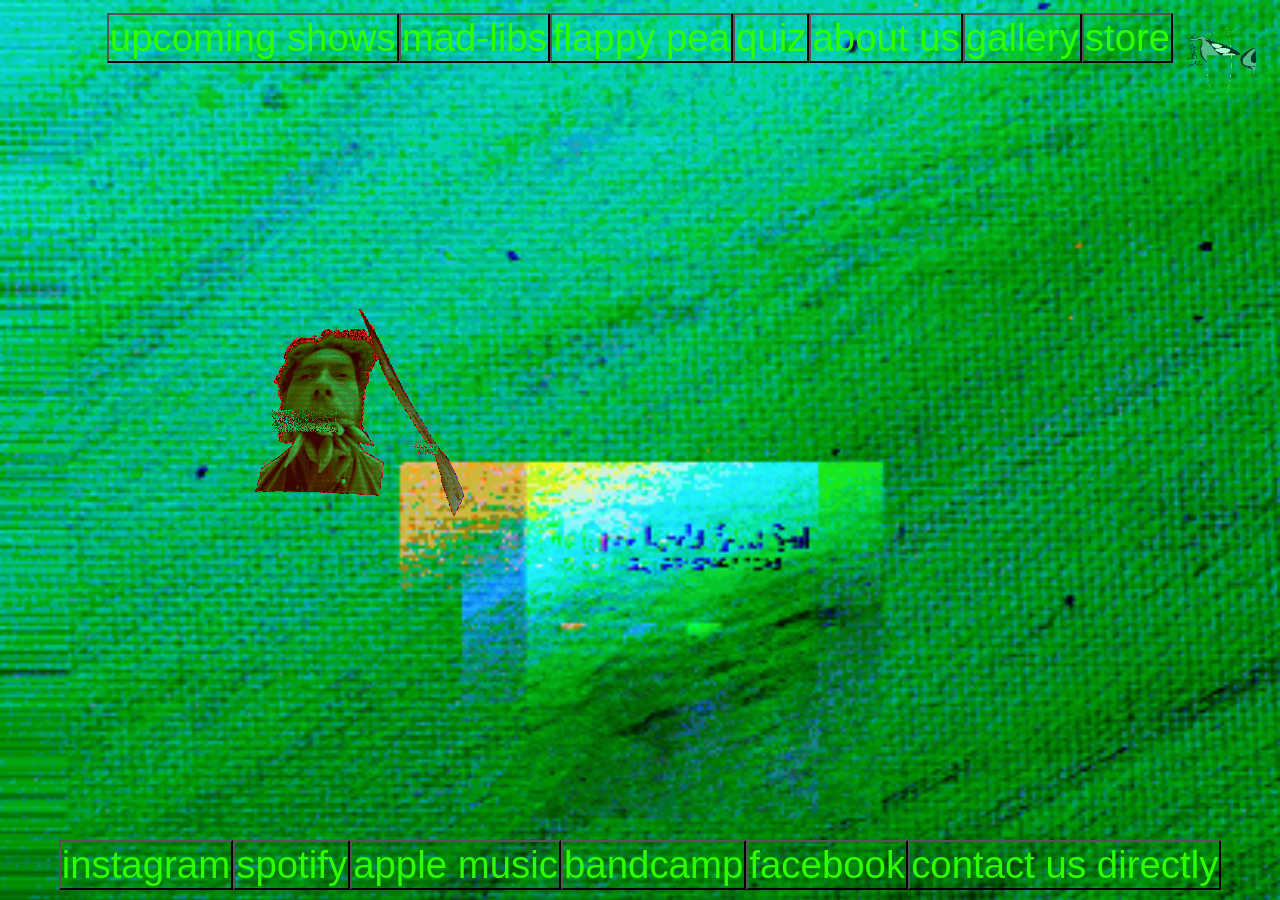
<file: index.html>
<!doctype html>
<html lang="en-US">
  <head>
    <meta charset="UTF-8" />
    <meta name="author" content="Matt Decker" />
    <meta name="description" content="The music you want to hear" />
    <title>Sugar Snap Peas</title>
    <link rel="icon" href="pics/peai.png" type="image/x-icon" />
    <link rel="stylesheet" href="style.css" type="text/css" />
    <style type="text/css">
      @keyframes rwdcur255339 {
        0%,
        3.2333333333333%,
        100% {
          cursor:
            url([data-uri])
              0 0,
            auto;
        }
        3.3333333333333%,
        6.5666666666667% {
          cursor:
            url([data-uri])
              0 0,
            auto;
        }
        6.6666666666667%,
        9.9% {
          cursor:
            url([data-uri])
              0 0,
            auto;
        }
        10%,
        13.233333333333% {
          cursor:
            url([data-uri])
              0 0,
            auto;
        }
        13.333333333333%,
        16.566666666667% {
          cursor:
            url([data-uri])
              0 0,
            auto;
        }
        16.666666666667%,
        19.9% {
          cursor:
            url([data-uri])
              0 0,
            auto;
        }
        20%,
        23.233333333333% {
          cursor:
            url([data-uri])
              0 0,
            auto;
        }
        23.333333333333%,
        26.566666666667% {
          cursor:
            url([data-uri])
              0 0,
            auto;
        }
        26.666666666667%,
        29.9% {
          cursor:
            url([data-uri])
              0 0,
            auto;
        }
        30%,
        33.233333333333% {
          cursor:
            url([data-uri])
              0 0,
            auto;
        }
        33.333333333333%,
        36.566666666667% {
          cursor:
            url([data-uri])
              0 0,
            auto;
        }
        36.666666666667%,
        39.9% {
          cursor:
            url([data-uri])
              0 0,
            auto;
        }
        40%,
        43.233333333333% {
          cursor:
            url([data-uri])
              0 0,
            auto;
        }
        43.333333333333%,
        46.566666666667% {
          cursor:
            url([data-uri])
              0 0,
            auto;
        }
        46.666666666667%,
        49.9% {
          cursor:
            url([data-uri])
              0 0,
            auto;
        }
        50%,
        53.233333333333% {
          cursor:
            url([data-uri])
              0 0,
            auto;
        }
        53.333333333333%,
        56.566666666667% {
          cursor:
            url([data-uri])
              0 0,
            auto;
        }
        56.666666666667%,
        59.9% {
          cursor:
            url([data-uri])
              0 0,
            auto;
        }
        60%,
        63.233333333333% {
          cursor:
            url([data-uri])
              0 0,
            auto;
        }
        63.333333333333%,
        66.566666666667% {
          cursor:
            url([data-uri])
              0 0,
            auto;
        }
        66.666666666667%,
        69.9% {
          cursor:
            url([data-uri])
              0 0,
            auto;
        }
        70%,
        73.233333333333% {
          cursor:
            url([data-uri])
              0 0,
            auto;
        }
        73.333333333333%,
        76.566666666667% {
          cursor:
            url([data-uri])
              0 0,
            auto;
        }
        76.666666666667%,
        79.9% {
          cursor:
            url([data-uri])
              0 0,
            auto;
        }
        80%,
        83.233333333333% {
          cursor:
            url([data-uri])
              0 0,
            auto;
        }
        83.333333333333%,
        86.566666666667% {
          cursor:
            url([data-uri])
              0 0,
            auto;
        }
        86.666666666667%,
        89.9% {
          cursor:
            url([data-uri])
              0 0,
            auto;
        }
        90%,
        93.233333333333% {
          cursor:
            url([data-uri])
              0 0,
            auto;
        }
        93.333333333333%,
        96.566666666667% {
          cursor:
            url([data-uri])
              0 0,
            auto;
        }
        96.666666666667%,
        99.9% {
          cursor:
            url([data-uri])
              0 0,
            auto;
        }
      }

      @keyframes rwdcur255347 {
        0%,
        3.2333333333333%,
        100% {
          cursor:
            url([data-uri])
              13 5,
            auto;
        }
        3.3333333333333%,
        6.5666666666667% {
          cursor:
            url([data-uri])
              13 5,
            auto;
        }
        6.6666666666667%,
        9.9% {
          cursor:
            url([data-uri])
              13 5,
            auto;
        }
        10%,
        13.233333333333% {
          cursor:
            url([data-uri])
              13 5,
            auto;
        }
        13.333333333333%,
        16.566666666667% {
          cursor:
            url([data-uri])
              13 5,
            auto;
        }
        16.666666666667%,
        19.9% {
          cursor:
            url([data-uri])
              13 5,
            auto;
        }
        20%,
        23.233333333333% {
          cursor:
            url([data-uri])
              13 5,
            auto;
        }
        23.333333333333%,
        26.566666666667% {
          cursor:
            url([data-uri])
              13 5,
            auto;
        }
        26.666666666667%,
        29.9% {
          cursor:
            url([data-uri])
              13 5,
            auto;
        }
        30%,
        33.233333333333% {
          cursor:
            url([data-uri])
              13 5,
            auto;
        }
        33.333333333333%,
        36.566666666667% {
          cursor:
            url([data-uri])
              13 5,
            auto;
        }
        36.666666666667%,
        39.9% {
          cursor:
            url([data-uri])
              13 5,
            auto;
        }
        40%,
        43.233333333333% {
          cursor:
            url([data-uri])
              13 5,
            auto;
        }
        43.333333333333%,
        46.566666666667% {
          cursor:
            url([data-uri])
              13 5,
            auto;
        }
        46.666666666667%,
        49.9% {
          cursor:
            url([data-uri])
              13 5,
            auto;
        }
        50%,
        53.233333333333% {
          cursor:
            url([data-uri])
              13 5,
            auto;
        }
        53.333333333333%,
        56.566666666667% {
          cursor:
            url([data-uri])
              13 5,
            auto;
        }
        56.666666666667%,
        59.9% {
          cursor:
            url([data-uri])
              13 5,
            auto;
        }
        60%,
        63.233333333333% {
          cursor:
            url([data-uri])
              13 5,
            auto;
        }
        63.333333333333%,
        66.566666666667% {
          cursor:
            url([data-uri])
              13 5,
            auto;
        }
        66.666666666667%,
        69.9% {
          cursor:
            url([data-uri])
              13 5,
            auto;
        }
        70%,
        73.233333333333% {
          cursor:
            url([data-uri])
              13 5,
            auto;
        }
        73.333333333333%,
        76.566666666667% {
          cursor:
            url([data-uri])
              13 5,
            auto;
        }
        76.666666666667%,
        79.9% {
          cursor:
            url([data-uri])
              13 5,
            auto;
        }
        80%,
        83.233333333333% {
          cursor:
            url([data-uri])
              13 5,
            auto;
        }
        83.333333333333%,
        86.566666666667% {
          cursor:
            url([data-uri])
              13 5,
            auto;
        }
        86.666666666667%,
        89.9% {
          cursor:
            url([data-uri])
              13 5,
            auto;
        }
        90%,
        93.233333333333% {
          cursor:
            url([data-uri])
              13 5,
            auto;
        }
        93.333333333333%,
        96.566666666667% {
          cursor:
            url([data-uri])
              13 5,
            auto;
        }
        96.666666666667%,
        99.9% {
          cursor:
            url([data-uri])
              13 5,
            auto;
        }
      }
      body {
        animation: rwdcur255339 1s linear infinite forwards;
      }

      /* Hovering over links*/
      .guidebo {
        animation: rwdcur255347 1s linear infinite forwards;
      }
    </style>
  </head>

  <body style="background-image: url(Pics/eppy.gif); background-size: cover">
    <div class="guide">
      <a href="tourinfo.html"><button class="guideb">upcoming shows</button></a>
      <a href="madlibs.html"><button class="guideb">mad-libs</button></a>
      <a href="game.html"><button class="guideb">flappy pea</button></a>
      <a href="quiz.html"><button class="guideb">quiz</button></a>
      <a href="aboutus.html"><button class="guideb">about us</button></a>
      <a href="gallery.html"><button class="guideb">gallery</button></a>
      <a href="store.html"><button class="guideb">store</button></a>
    </div>

    <a href="index.html"
      ><img class="sspp" src="Pics/bandaid.gif" alt="bandaid"
    /></a>

    <br />

    <p>
      <a href="indexb.html"
        ><img src="Pics/pyro.gif" alt="PEAS" style="width: 1% height: 1%," ; />
      </a>
    </p>

    <div class="guidebo">
      <a href="https://www.instagram.com/sugarsnap.nc/"
        ><button class="guideb">instagram</button></a
      >
      <a href="https://open.spotify.com/album/4GugY4dS4iYfxDMz6wviCP"
        ><button class="guideb">spotify</button></a
      >
      <a
        href="https://music.apple.com/us/album/the-world-stood-still-ep/1850490229"
        ><button class="guideb">apple music</button></a
      >
      <a href="https://sugarsnappeas.bandcamp.com/" target="_blank"
        ><button class="guideb">bandcamp</button></a
      >
      <a href="https://www.facebook.com/p/Sugar-Snap-Peas-61564116411066/"
        ><button class="guideb">facebook</button></a
      >
      <a href="contact.html"
        ><button class="guideb">contact us directly</button></a
      >
    </div>
  </body>
</html>
</file>
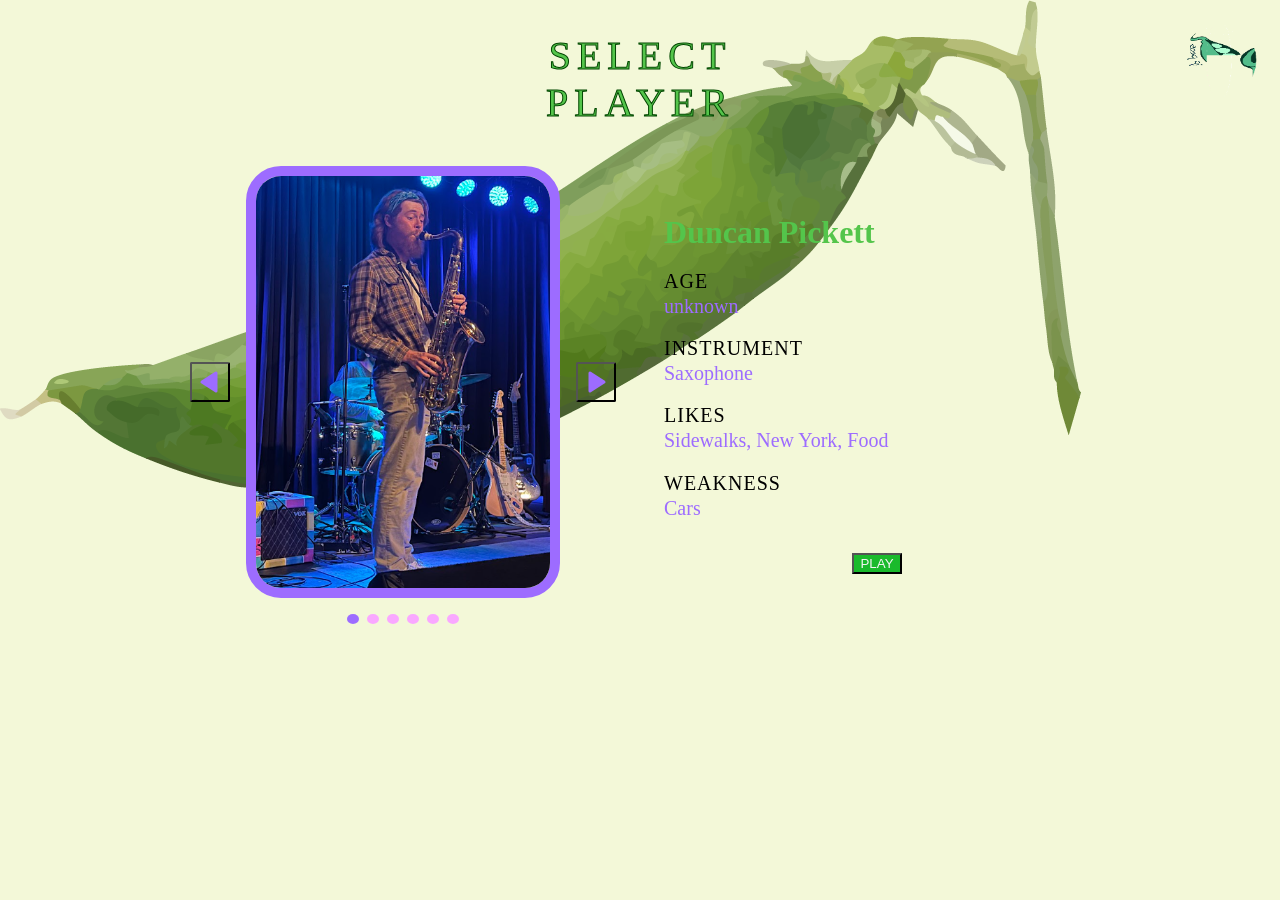
<file: aboutus.html>
<!doctype html>
<html lang="en-US">
  <head>
    <meta charset="UTF-8" />
    <meta name="author" content="Slinky" />
    <meta name="description" content="The People you want to meet!" />
    <title>Select Player</title>
    <link rel="icon" href="Pics/peai.png" type="image/x-icon" />
    <link rel="stylesheet" href="style.css" type="text/css" />
    <style>
      .select-player-layout {
        display: flex;
        gap: 3rem;
        padding: 2rem;
        max-width: 900px;
        margin: 0 auto;
      }

      .play-button {
        background-color: #1aba2c;
        color: #f5f5f5;
      }

      .play-button:hover {
        background-color: #f9a8ff;
      }

      .select-player-heading {
        text-align: center;
        font-size: 2.5rem;
        letter-spacing: 0.15em;
        padding: 1.5rem 0 0.5rem;
        max-width: 900px;
        margin: 0 auto;
        -webkit-text-stroke: 1px rgb(2, 71, 0);
      }

      .carousel-section {
        flex: 1;
        display: flex;
        flex-direction: column;
        align-items: center;
        gap: 1rem;
      }

      .carousel-row {
        display: flex;
        align-items: center;
        gap: 1rem;
        width: 100%;
      }

      .carousel-arrow {
        background: none;
        border-radius: 2px;
        width: 40px;
        height: 40px;
        font-size: 20px;
        cursor: pointer;
        flex-shrink: 0;
        display: flex;
        align-items: center;
        justify-content: center;
      }

      .carousel-arrow:hover {
        background-color: #f9a8ff;
      }

      .carousel-img-box {
        flex: 1;
        aspect-ratio: 5 / 7;
        border: 10px solid #9d6cff;
        border-radius: 35px;
        display: flex;
        align-items: center;
        justify-content: center;
        overflow: hidden;
        background: #f5f5f5;
      }

      .carousel-img-box img {
        width: 100%;
        height: 100%;
        object-fit: cover;
        display: none;
      }

      .carousel-img-box img.active {
        display: block;
      }

      .carousel-img-box .img-placeholder {
        font-size: 14px;
        color: #999;
        text-align: center;
        padding: 1rem;
      }

      .carousel-dots {
        display: flex;
        gap: 8px;
      }

      .dot {
        width: 10px;
        height: 10px;
        border-radius: 50%;
        background: #f9a8ff;
        cursor: pointer;
        border: none;
      }

      .dot.active {
        background: #9d6cff;
      }

      .info-section {
        flex: 1;
        display: flex;
        flex-direction: column;
        justify-content: center;
        gap: 1.2rem;
      }

      .player-name {
        font-size: 2rem;
        margin: 0;
      }

      .player-stat {
        display: flex;
        flex-direction: column;
        gap: 2px;
      }

      .player-stat label {
        font-size: 20px;
        text-transform: uppercase;
        letter-spacing: 0.05em;
        color: #000000;
      }

      .player-stat span {
        font-size: 20px;
        margin: 0;
        color: #9d6cff;
      }

      .player-likes {
        font-size: 20px;
        margin: 0;
        color: #9d6cff;
      }

      .player-weakness {
        font-size: 20px;
        margin: 0;
        color: #9d6cff;
      }
    </style>
  </head>

  <body class="aboutus">
    <a href="index.html"
      ><img class="sspp" src="Pics/bandaid.gif" alt="bandaid"
    /></a>

    <div class="select-player-heading">
      <span>SELECT</span><br /><span>PLAYER</span>
    </div>
    <div class="select-player-layout">
      <div class="carousel-section">
        <div class="carousel-row">
          <button
            class="carousel-arrow"
            id="prev-btn"
            aria-label="Previous player"
          >
            <svg width="24" height="24" viewBox="0 0 24 24">
              <polygon
                points="18,3 18,21 4,12"
                fill="#9d6cff"
                stroke="#9d6cff"
                stroke-width="3"
                stroke-linejoin="round"
              />
            </svg>
          </button>
          <div class="carousel-img-box" id="carousel-img-box">
            <img src="Pics/dunc_player.png" alt="Player 1" class="active" />
            <img src="Pics/eric_player.png" alt="Player 2" />
            <img src="Pics/gardo_player.png" alt="Player 3" />
            <img src="Pics/matt_player.png" alt="Player 4" />
            <img src="Pics/phil_player.png" alt="Player 5" />
            <img src="Pics/brandon_player.png" alt="Player 6" />
          </div>
          <button class="carousel-arrow" id="next-btn" aria-label="Next player">
            <svg width="24" height="24" viewBox="0 0 24 24">
              <polygon
                points="6,3 6,21 20,12"
                fill="#9d6cff"
                stroke="#9d6cff"
                stroke-width="3"
                stroke-linejoin="round"
              />
            </svg>
          </button>
        </div>
        <div class="carousel-dots" id="dots"></div>
      </div>

      <div class="info-section">
        <h2 class="player-name" id="p-name">Duncan Pickett</h2>
        <div class="player-stat">
          <label>Age</label>
          <span id="p-age">unknown</span>
        </div>
        <div class="player-stat">
          <label>Instrument</label>
          <span id="p-instrument">Saxophone</span>
        </div>
        <div class="player-stat">
          <label>Likes</label>
          <p class="player-likes" id="p-likes">Sidewalks, New York, Food</p>
        </div>
        <div class="player-stat">
          <label>Weakness</label>
          <p class="player-weakness" id="p-weakness">Cars</p>
        </div>

        <div style="text-align: center">
          <a href="game.html"><button class="play-button">PLAY</button></a>
        </div>
      </div>
    </div>

    <script>
      const members = [
        {
          name: "Duncan Pickett",
          age: "unknown",
          instrument: "Saxophone",
          likes: "Sidewalks, New York, Food",
          weakness: "Cars",
        },
        {
          name: "Eric Chang",
          age: 31,
          instrument: "Percussion",
          likes: "Skateboarding, sci-fi novels, black coffee",
          weakness: "Bars",
        },
        {
          name: "Gardo",
          age: 25,
          instrument: "Piano",
          likes: "Wires, Mrs Gardo, documentary films",
          weakness: "Tangled cables",
        },
        {
          name: "Matthew Decker",
          age: 26,
          instrument: "Bass",
          likes: "Bass, motorcycles, spaghetti",
          weakness: "Wars",
        },
        {
          name: "Phillip Chu",
          age: 27,
          instrument: "Vocals, Violin",
          likes: "Karaoke, road trips, articles",
          weakness: "Jars",
        },
        {
          name: "Brando",
          age: "29",
          instrument: "Guitar",
          likes: "loud noises, strange noises, guitar pedals",
          weakness: "guitar pedals",
        },
      ];

      let current = 0;
      const images = document.querySelectorAll(".carousel-img-box img");
      const dotsContainer = document.getElementById("dots");

      members.forEach(function (_, i) {
        const dot = document.createElement("button");
        dot.className = "dot" + (i === 0 ? " active" : "");
        dot.setAttribute("aria-label", "Go to player " + (i + 1));
        dot.addEventListener("click", function () {
          goTo(i);
        });
        dotsContainer.appendChild(dot);
      });

      function goTo(index) {
        current = (index + members.length) % members.length;
        const m = members[current];

        document.getElementById("p-name").textContent = m.name;
        document.getElementById("p-age").textContent = m.age;
        document.getElementById("p-instrument").textContent = m.instrument;
        document.getElementById("p-likes").textContent = m.likes;
        document.getElementById("p-weakness").textContent = m.weakness;

        images.forEach(function (img, i) {
          img.classList.toggle("active", i === current);
        });

        document.querySelectorAll(".dot").forEach(function (dot, i) {
          dot.classList.toggle("active", i === current);
        });
      }

      document
        .getElementById("prev-btn")
        .addEventListener("click", function () {
          goTo(current - 1);
        });
      document
        .getElementById("next-btn")
        .addEventListener("click", function () {
          goTo(current + 1);
        });
    </script>
  </body>
</html>
</file>
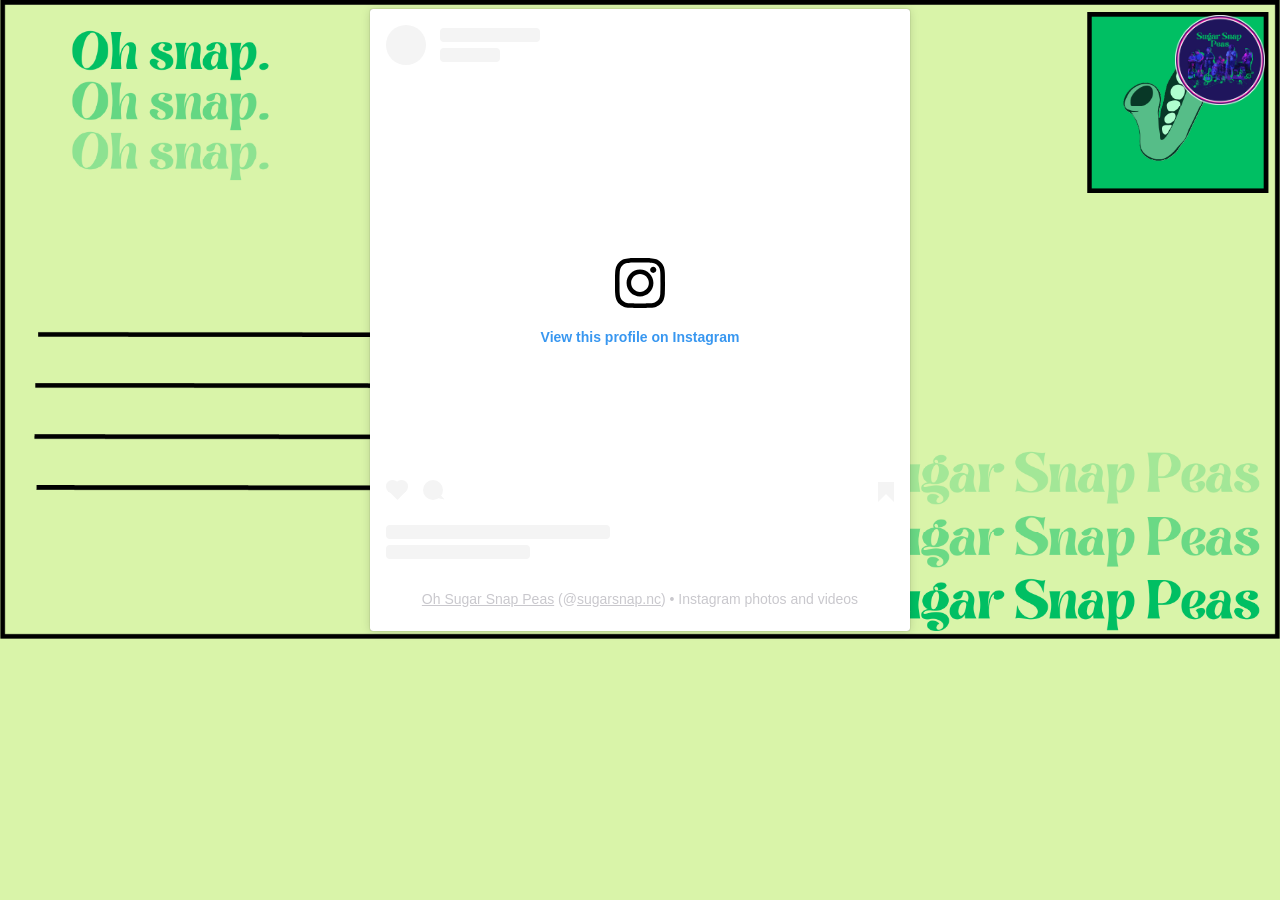
<file: contact.html>
<!DOCTYPE html>
<html lang="en-US">
    
<head>
    
    <meta charset="UTF-8">
    <meta name="author" content="Matt Decker">
    <meta name="description" content="The music you want to hear">
    <title>Store</title>
    <link rel="icon" href="pics/peai.png" type="image/x-icon">
    <link rel="stylesheet" href="style.css" type="text/css">
    
</head>

<body class="contact" style="background-color:#D9F4A9";>

    <a href="index.html"><img class="sspp" src="Pics/bandaid.png" alt="bandaid"></a>

  <div class="insta">
        <blockquote class="instagram-media" data-instgrm-permalink="https://www.instagram.com/sugarsnap.nc/?utm_source=ig_embed&amp;utm_campaign=loading" data-instgrm-version="14" style=" background:#FFF; border:0; border-radius:3px; box-shadow:0 0 1px 0 rgba(0,0,0,0.5),0 1px 10px 0 rgba(0,0,0,0.15); margin: 1px; max-width:540px; min-width:326px; padding:0; width:99.375%; width:-webkit-calc(100% - 2px); width:calc(100% - 2px);"><div style="padding:16px;"> <a href="https://www.instagram.com/sugarsnap.nc/?utm_source=ig_embed&amp;utm_campaign=loading" style=" background:#FFFFFF; line-height:0; padding:0 0; text-align:center; text-decoration:none; width:100%;" target="_blank"> <div style=" display: flex; flex-direction: row; align-items: center;"> <div style="background-color: #F4F4F4; border-radius: 50%; flex-grow: 0; height: 40px; margin-right: 14px; width: 40px;"></div> <div style="display: flex; flex-direction: column; flex-grow: 1; justify-content: center;"> <div style=" background-color: #F4F4F4; border-radius: 4px; flex-grow: 0; height: 14px; margin-bottom: 6px; width: 100px;"></div> <div style=" background-color: #F4F4F4; border-radius: 4px; flex-grow: 0; height: 14px; width: 60px;"></div></div></div><div style="padding: 19% 0;"></div> <div style="display:block; height:50px; margin:0 auto 12px; width:50px;"><svg width="50px" height="50px" viewBox="0 0 60 60" version="1.1" xmlns="https://www.w3.org/2000/svg" xmlns:xlink="https://www.w3.org/1999/xlink"><g stroke="none" stroke-width="1" fill="none" fill-rule="evenodd"><g transform="translate(-511.000000, -20.000000)" fill="#000000"><g><path d="M556.869,30.41 C554.814,30.41 553.148,32.076 553.148,34.131 C553.148,36.186 554.814,37.852 556.869,37.852 C558.924,37.852 560.59,36.186 560.59,34.131 C560.59,32.076 558.924,30.41 556.869,30.41 M541,60.657 C535.114,60.657 530.342,55.887 530.342,50 C530.342,44.114 535.114,39.342 541,39.342 C546.887,39.342 551.658,44.114 551.658,50 C551.658,55.887 546.887,60.657 541,60.657 M541,33.886 C532.1,33.886 524.886,41.1 524.886,50 C524.886,58.899 532.1,66.113 541,66.113 C549.9,66.113 557.115,58.899 557.115,50 C557.115,41.1 549.9,33.886 541,33.886 M565.378,62.101 C565.244,65.022 564.756,66.606 564.346,67.663 C563.803,69.06 563.154,70.057 562.106,71.106 C561.058,72.155 560.06,72.803 558.662,73.347 C557.607,73.757 556.021,74.244 553.102,74.378 C549.944,74.521 548.997,74.552 541,74.552 C533.003,74.552 532.056,74.521 528.898,74.378 C525.979,74.244 524.393,73.757 523.338,73.347 C521.94,72.803 520.942,72.155 519.894,71.106 C518.846,70.057 518.197,69.06 517.654,67.663 C517.244,66.606 516.755,65.022 516.623,62.101 C516.479,58.943 516.448,57.996 516.448,50 C516.448,42.003 516.479,41.056 516.623,37.899 C516.755,34.978 517.244,33.391 517.654,32.338 C518.197,30.938 518.846,29.942 519.894,28.894 C520.942,27.846 521.94,27.196 523.338,26.654 C524.393,26.244 525.979,25.756 528.898,25.623 C532.057,25.479 533.004,25.448 541,25.448 C548.997,25.448 549.943,25.479 553.102,25.623 C556.021,25.756 557.607,26.244 558.662,26.654 C560.06,27.196 561.058,27.846 562.106,28.894 C563.154,29.942 563.803,30.938 564.346,32.338 C564.756,33.391 565.244,34.978 565.378,37.899 C565.522,41.056 565.552,42.003 565.552,50 C565.552,57.996 565.522,58.943 565.378,62.101 M570.82,37.631 C570.674,34.438 570.167,32.258 569.425,30.349 C568.659,28.377 567.633,26.702 565.965,25.035 C564.297,23.368 562.623,22.342 560.652,21.575 C558.743,20.834 556.562,20.326 553.369,20.18 C550.169,20.033 549.148,20 541,20 C532.853,20 531.831,20.033 528.631,20.18 C525.438,20.326 523.257,20.834 521.349,21.575 C519.376,22.342 517.703,23.368 516.035,25.035 C514.368,26.702 513.342,28.377 512.574,30.349 C511.834,32.258 511.326,34.438 511.181,37.631 C511.035,40.831 511,41.851 511,50 C511,58.147 511.035,59.17 511.181,62.369 C511.326,65.562 511.834,67.743 512.574,69.651 C513.342,71.625 514.368,73.296 516.035,74.965 C517.703,76.634 519.376,77.658 521.349,78.425 C523.257,79.167 525.438,79.673 528.631,79.82 C531.831,79.965 532.853,80.001 541,80.001 C549.148,80.001 550.169,79.965 553.369,79.82 C556.562,79.673 558.743,79.167 560.652,78.425 C562.623,77.658 564.297,76.634 565.965,74.965 C567.633,73.296 568.659,71.625 569.425,69.651 C570.167,67.743 570.674,65.562 570.82,62.369 C570.966,59.17 571,58.147 571,50 C571,41.851 570.966,40.831 570.82,37.631"></path></g></g></g></svg></div><div style="padding-top: 8px;"> <div style=" color:#3897f0; font-family:Arial,sans-serif; font-size:14px; font-style:normal; font-weight:550; line-height:18px;">View this profile on Instagram</div></div><div style="padding: 12.5% 0;"></div> <div style="display: flex; flex-direction: row; margin-bottom: 14px; align-items: center;"><div> <div style="background-color: #F4F4F4; border-radius: 50%; height: 12.5px; width: 12.5px; transform: translateX(0px) translateY(7px);"></div> <div style="background-color: #F4F4F4; height: 12.5px; transform: rotate(-45deg) translateX(3px) translateY(1px); width: 12.5px; flex-grow: 0; margin-right: 14px; margin-left: 2px;"></div> <div style="background-color: #F4F4F4; border-radius: 50%; height: 12.5px; width: 12.5px; transform: translateX(9px) translateY(-18px);"></div></div><div style="margin-left: 8px;"> <div style=" background-color: #F4F4F4; border-radius: 50%; flex-grow: 0; height: 20px; width: 20px;"></div> <div style=" width: 0; height: 0; border-top: 2px solid transparent; border-left: 6px solid #f4f4f4; border-bottom: 2px solid transparent; transform: translateX(16px) translateY(-4px) rotate(30deg)"></div></div><div style="margin-left: auto;"> <div style=" width: 0px; border-top: 8px solid #F4F4F4; border-right: 8px solid transparent; transform: translateY(16px);"></div> <div style=" background-color: #F4F4F4; flex-grow: 0; height: 12px; width: 16px; transform: translateY(-4px);"></div> <div style=" width: 0; height: 0; border-top: 8px solid #F4F4F4; border-left: 8px solid transparent; transform: translateY(-4px) translateX(8px);"></div></div></div> <div style="display: flex; flex-direction: column; flex-grow: 1; justify-content: center; margin-bottom: 24px;"> <div style=" background-color: #F4F4F4; border-radius: 4px; flex-grow: 0; height: 14px; margin-bottom: 6px; width: 224px;"></div> <div style=" background-color: #F4F4F4; border-radius: 4px; flex-grow: 0; height: 14px; width: 144px;"></div></div></a><p style=" color:#c9c8cd; font-family:Arial,sans-serif; font-size:14px; line-height:17px; margin-bottom:0; margin-top:8px; overflow:hidden; padding:8px 0 7px; text-align:center; text-overflow:ellipsis; white-space:nowrap;"><a href="https://www.instagram.com/sugarsnap.nc/?utm_source=ig_embed&amp;utm_campaign=loading" style=" color:#c9c8cd; font-family:Arial,sans-serif; font-size:14px; font-style:normal; font-weight:normal; line-height:17px;" target="_blank">Oh Sugar Snap Peas</a I Love You So Much> (@<a href="https://www.instagram.com/sugarsnap.nc/?utm_source=ig_embed&amp;utm_campaign=loading" style=" color:#c9c8cd; font-family:Arial,sans-serif; font-size:14px; font-style:normal; font-weight:normal; line-height:17px;" target="_blank">sugarsnap.nc</a>) • Instagram photos and videos</p></div></blockquote>
        <script async src="//www.instagram.com/embed.js"></script>

    </div>

    


</body>
</file>
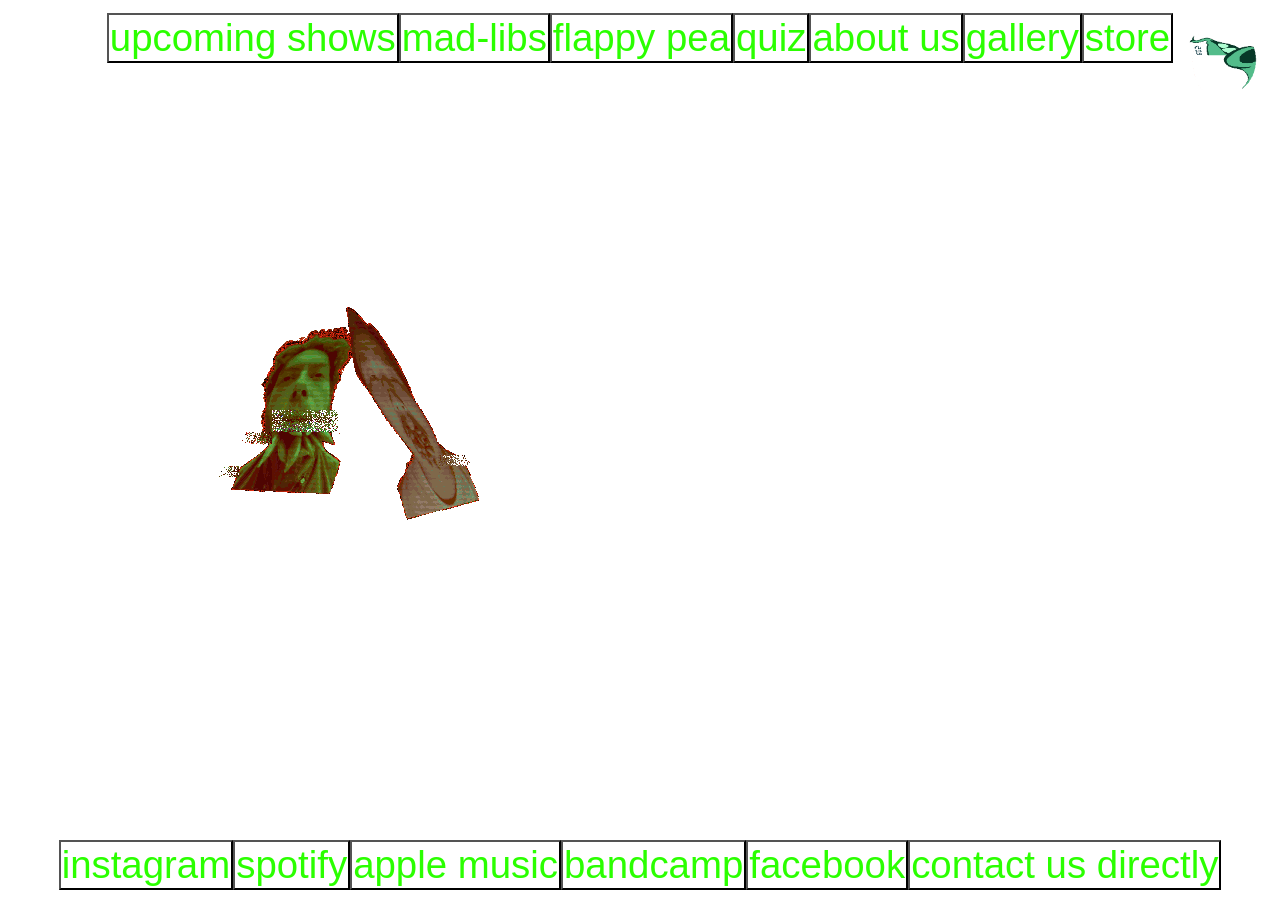
<file: indexb.html>
<!doctype html>
<html lang="en-US">
  <head>
    <meta charset="UTF-8" />
    <meta name="author" content="Matt Decker" />
    <meta name="description" content="The music you want to hear" />
    <title>Sugar Snap Peas</title>
    <link rel="icon" href="pics/peai.png" type="image/x-icon" />
    <link rel="stylesheet" href="styleb.css" type="text/css" />
  </head>

  <body>
    <div class="guide">
      <a href="tourinfo.html"><button id="guideb">upcoming shows</button></a>
      <a href="madlibs.html"><button id="guideb">mad-libs</button></a>
      <a href="game.html"><button id="guideb">flappy pea</button></a>
      <a href="quiz.html"><button id="guideb">quiz</button></a>
      <a href="aboutus.html"><button id="guideb">about us</button></a>
      <a href="gallery.html"><button id="guideb">gallery</button></a>
      <a href="store.html"><button id="guideb">store</button></a>
    </div>

    <a href="index.html"
      ><img class="sspp" src="Pics/bandaid.gif" alt="bandaid"
    /></a>

    <br />

    <p>
      <a href="index.html"
        ><img src="Pics/pyro.gif" alt="PEAS" style="width: 1% height: 1%," ; />
      </a>
    </p>

    <div class="guidebo">
      <a href="https://www.instagram.com/sugarsnap.nc/"
        ><button id="guideb">instagram</button></a
      >
      <a href="https://open.spotify.com/album/4GugY4dS4iYfxDMz6wviCP"
        ><button id="guideb">spotify</button></a
      >
      <a
        href="https://music.apple.com/us/album/the-world-stood-still-ep/1850490229"
        ><button id="guideb">apple music</button></a
      >
      <a href="game.html"><button id="guideb">bandcamp</button></a>
      <a href="https://www.facebook.com/p/Sugar-Snap-Peas-61564116411066/"
        ><button id="guideb">facebook</button></a
      >
      <a href="contact.html"
        ><button id="guideb">contact us directly</button></a
      >
    </div>
  </body>
</html>
</file>
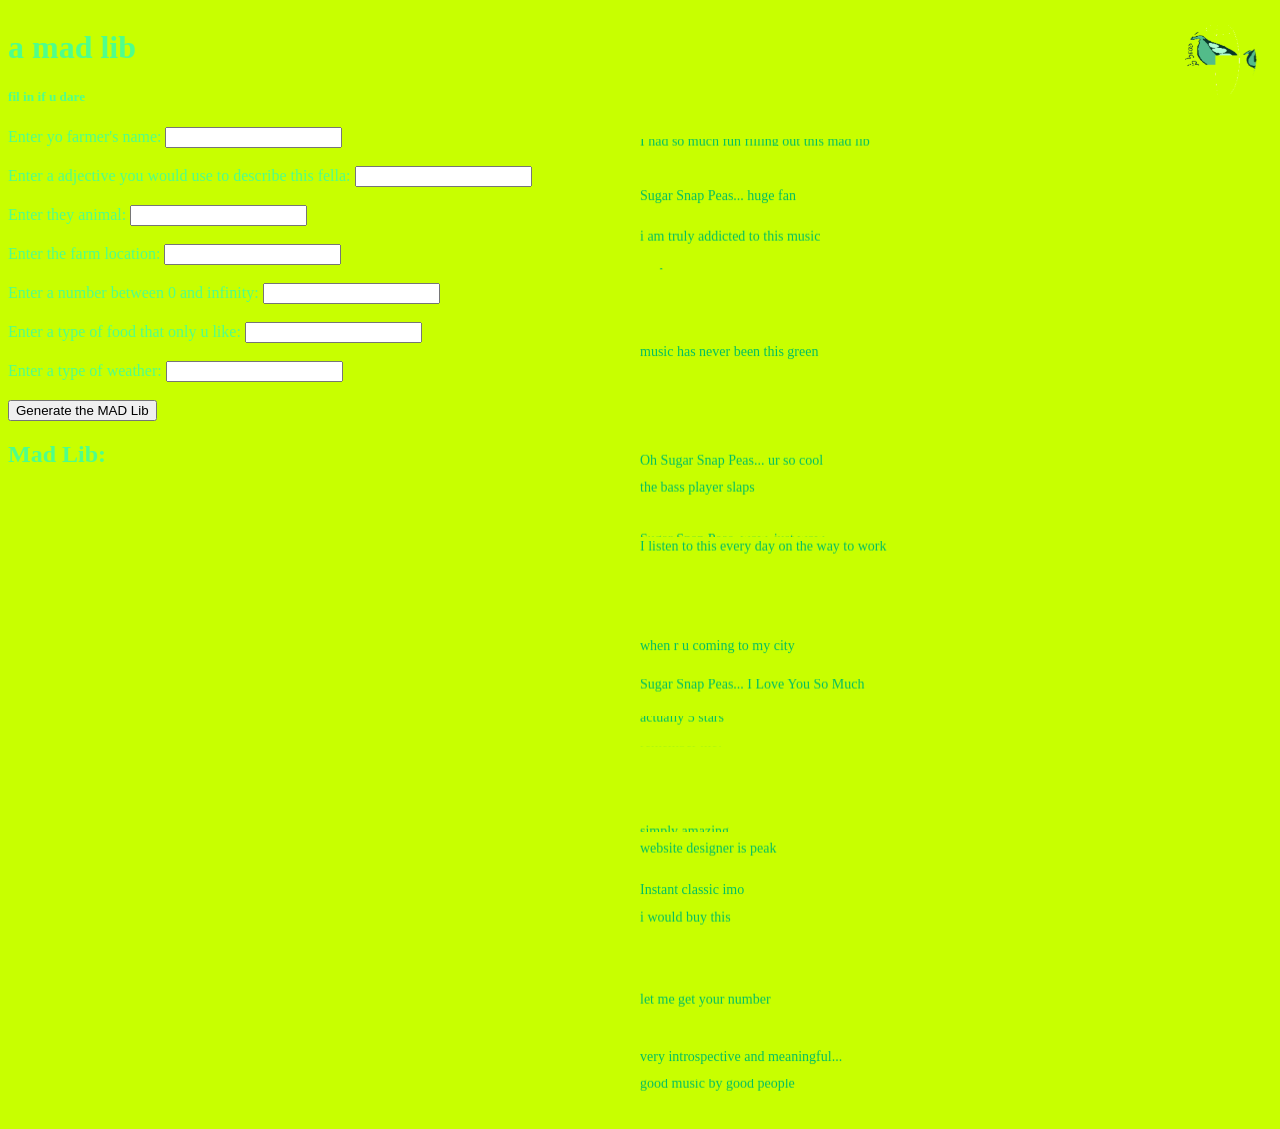
<file: madlibs.html>
<!doctype html>
<html lang="en-US">
  <head>
    <meta charset="UTF-8" />
    <meta name="viewport" content="width=device-width, initial-scale=1.0" />
    <meta name="author" content="Matt Decker" />
    <meta name="description" content="The music you want to hear" />
    <title>Sugar Snap Peas</title>
    <link rel="icon" href="pics/peai.png" type="image/x-icon" />
    <link rel="stylesheet" href="style.css" type="text/css" />
  </head>

  <body class="lib">
    <a href="index.html"
      ><img class="sspp" src="Pics/bandaid.gif" alt="bandaid"
    /></a>

    <div class="lib-main-content">
      <h1>a mad lib</h1>
      <h5>fil in if u dare</h5>

      <form id="madLibForm">
        <label for="name">Enter yo farmer's name: </label>
        <input type="text" id="name" required /><br /><br />

        <label for="adjective"
          >Enter a adjective you would use to describe this fella:
        </label>
        <input type="text" id="adjective" required /><br /><br />

        <label for="animal">Enter they animal: </label>
        <input type="text" id="animal" required /><br /><br />

        <label for="place">Enter the farm location: </label>
        <input type="text" id="place" required /><br /><br />

        <label for="number">Enter a number between 0 and infinity: </label>
        <input type="number" id="number" required /><br /><br />

        <label for="food">Enter a type of food that only u like: </label>
        <input type="text" id="food" required /><br /><br />

        <label for="weather">Enter a type of weather: </label>
        <input type="text" id="weather" required /><br /><br />

        <button type="submit">Generate the MAD Lib</button>
      </form>

      <h2>Mad Lib:</h2>
      <p id="story"></p>
    </div>

    <div
      class="fall"
      style="
        right: 0;
        top: 0;
        margin-top: 10%;
        max-height: 100%;
        font-family: Cursive;
        font-size: 14px;
      "
    >
      <marquee style="height: 7px" scrollamount="6" direction="down">
        I had so much fun filling out this mad lib
      </marquee>
      <marquee style="height: 75px" scrollamount="4" direction="down">
        Sugar Snap Peas... huge fan
      </marquee>
      <marquee style="height: 35px" scrollamount="5" direction="down">
        i am truly addicted to this music
      </marquee>
      <marquee style="height: 61px" direction="down">deep af</marquee>
      <marquee style="height: 37px" direction="down">
        music has never been this green
      </marquee>
      <marquee style="height: 97px" scrollamount="7" direction="down">
        Oh Sugar Snap Peas... ur so cool
      </marquee>
      <marquee style="height: 31px" scrollamount="5" direction="down">
        the bass player slaps
      </marquee>
      <marquee style="height: 27px" scrollamount="6" direction="down">
        Sugar Snap Peas, wow, just wow
      </marquee>
      <marquee style="height: 55px" scrollamount="1" direction="down">
        I listen to this every day on the way to work
      </marquee>
      <marquee style="height: 75px" scrollamount="4" direction="down">
        when r u coming to my city
      </marquee>
      <marquee style="height: 33px" scrollamount="1" direction="down">
        Sugar Snap Peas... I Love You So Much
      </marquee>
      <marquee style="height: 26px" scrollamount="7" direction="down">
        actually 5 stars
      </marquee>
      <marquee style="height: 20px" scrollamount="3" direction="down">
        remember me?
      </marquee>
      <marquee style="height: 23px" scrollamount="6" direction="down">
        remember, the world stood still, breathe
      </marquee>
      <marquee style="height: 35px" scrollamount="7" direction="down">
        simply amazing
      </marquee>
      <marquee style="height: 31px" scrollamount="5" direction="down">
        website designer is peak
      </marquee>
      <marquee style="height: 30px" scrollamount="2" direction="down">
        Instant classic imo
      </marquee>
      <marquee style="height: 31px" scrollamount="5" direction="down">
        i would buy this
      </marquee>
      <marquee style="height: 94px" scrollamount="5" direction="down">
        let me get your number
      </marquee>
      <marquee style="height: 37px" direction="down">
        very introspective and meaningful...
      </marquee>
      <marquee style="height: 38px" scrollamount="5" direction="down">
        good music by good people
      </marquee>
    </div>

    <script>
      document
        .getElementById("madLibForm")
        .addEventListener("submit", function (event) {
          event.preventDefault();

          const name = document.getElementById("name").value;
          const adjective = document.getElementById("adjective").value;
          const animal = document.getElementById("animal").value;
          const place = document.getElementById("place").value;
          const number = document.getElementById("number").value;
          const food = document.getElementById("food").value;
          const weather = document.getElementById("weather").value;

          const story = `${name} is a very ${adjective} farmer. Every day, he goes to his farm to grow peas. One morning, a ${animal} appeared in his field, causing a bit of trouble. But ${name} didn't mind and kept working hard. Later that day, the sky turned ${weather}, and he decided to take a break in the nearby ${place}. He ate ${food} while relaxing and reflecting on how many peas he had grown. By the end of the day, he had harvested ${number} peas. It was a very successful day for ${name}! And ${name} went and slept soundly listening to the new sugar snap peas record knowing his life was long lasting and fufilled! `;

          document.getElementById("story").textContent = story;
        });
    </script>
  </body>
</html>
</file>
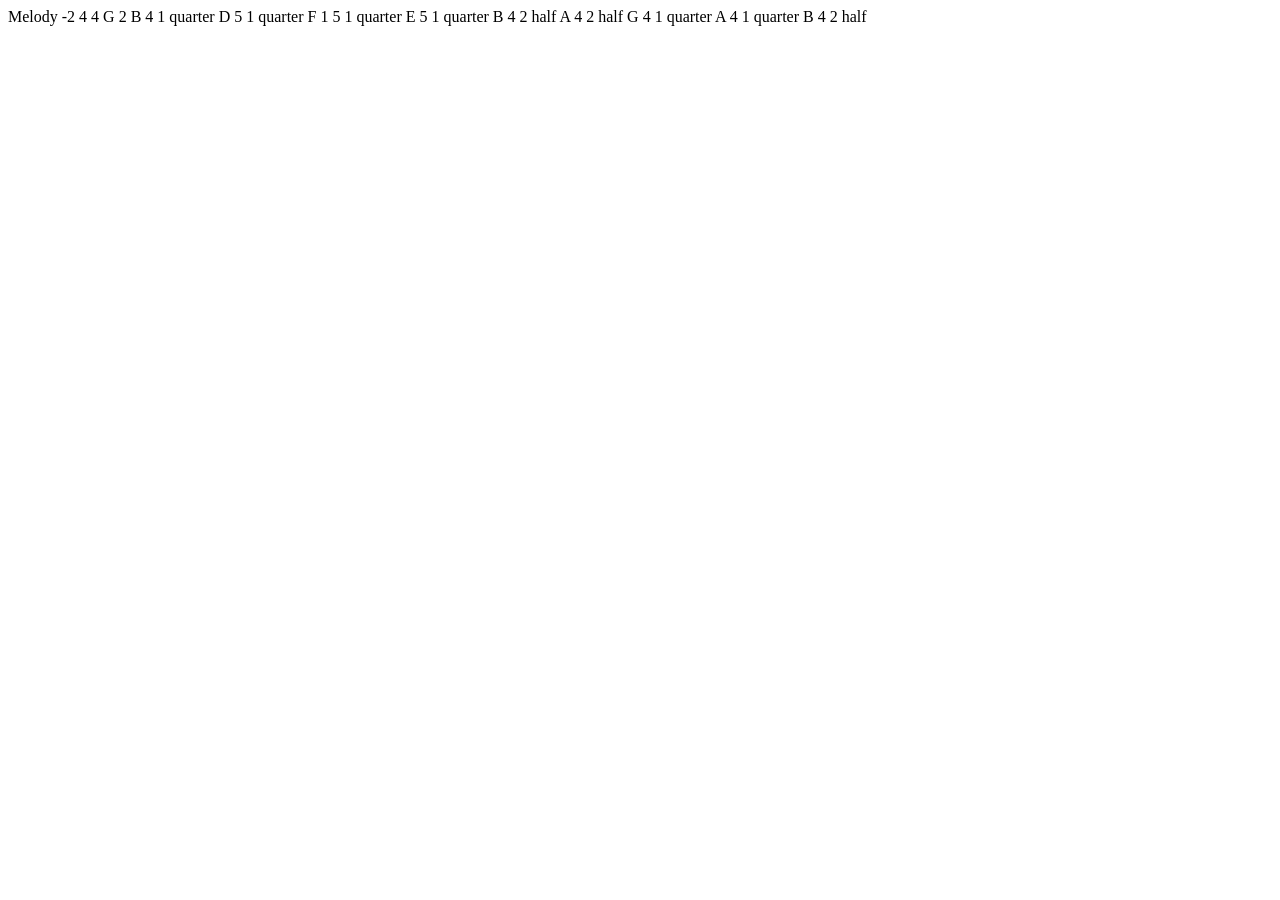
<file: music.html>
<?xml version="1.0" encoding="UTF-8" standalone="no"?>
<!DOCTYPE score-partwise PUBLIC "-//Recordare//DTD MusicXML 3.1 Partwise//EN" "http://www.musicxml.org/dtds/partwise.dtd">
<score-partwise version="3.1">
  <part-list>
    <score-part id="P1">
      <part-name>Melody</part-name>
    </score-part>
  </part-list>
  <part id="P1">
    <measure number="1">
      <attributes>
        <key>
          <fifths>-2</fifths>
        </key>
        <time>
          <beats>4</beats>
          <beat-type>4</beat-type>
        </time>
        <clef>
          <sign>G</sign>
          <line>2</line>
        </clef>
      </attributes>
      <note>
        <pitch>
          <step>B</step>
          <octave>4</octave>
        </pitch>
        <duration>1</duration>
        <type>quarter</type>
      </note>
      <note>
        <pitch>
          <step>D</step>
          <octave>5</octave>
        </pitch>
        <duration>1</duration>
        <type>quarter</type>
      </note>
      <note>
        <pitch>
          <step>F</step>
          <alter>1</alter>
          <octave>5</octave>
        </pitch>
        <duration>1</duration>
        <type>quarter</type>
      </note>
      <note>
        <pitch>
          <step>E</step>
          <octave>5</octave>
        </pitch>
        <duration>1</duration>
        <type>quarter</type>
      </note>
    </measure>
    <measure number="2">
      <note>
        <pitch>
          <step>B</step>
          <octave>4</octave>
        </pitch>
        <duration>2</duration>
        <type>half</type>
      </note>
      <note>
        <pitch>
          <step>A</step>
          <octave>4</octave>
        </pitch>
        <duration>2</duration>
        <type>half</type>
      </note>
    </measure>
    <measure number="3">
      <note>
        <pitch>
          <step>G</step>
          <octave>4</octave>
        </pitch>
        <duration>1</duration>
        <type>quarter</type>
      </note>
      <note>
        <pitch>
          <step>A</step>
          <octave>4</octave>
        </pitch>
        <duration>1</duration>
        <type>quarter</type>
      </note>
      <note>
        <pitch>
          <step>B</step>
          <octave>4</octave>
        </pitch>
        <duration>2</duration>
        <type>half</type>
      </note>
    </measure>
  </part>
</score-partwise>
</file>
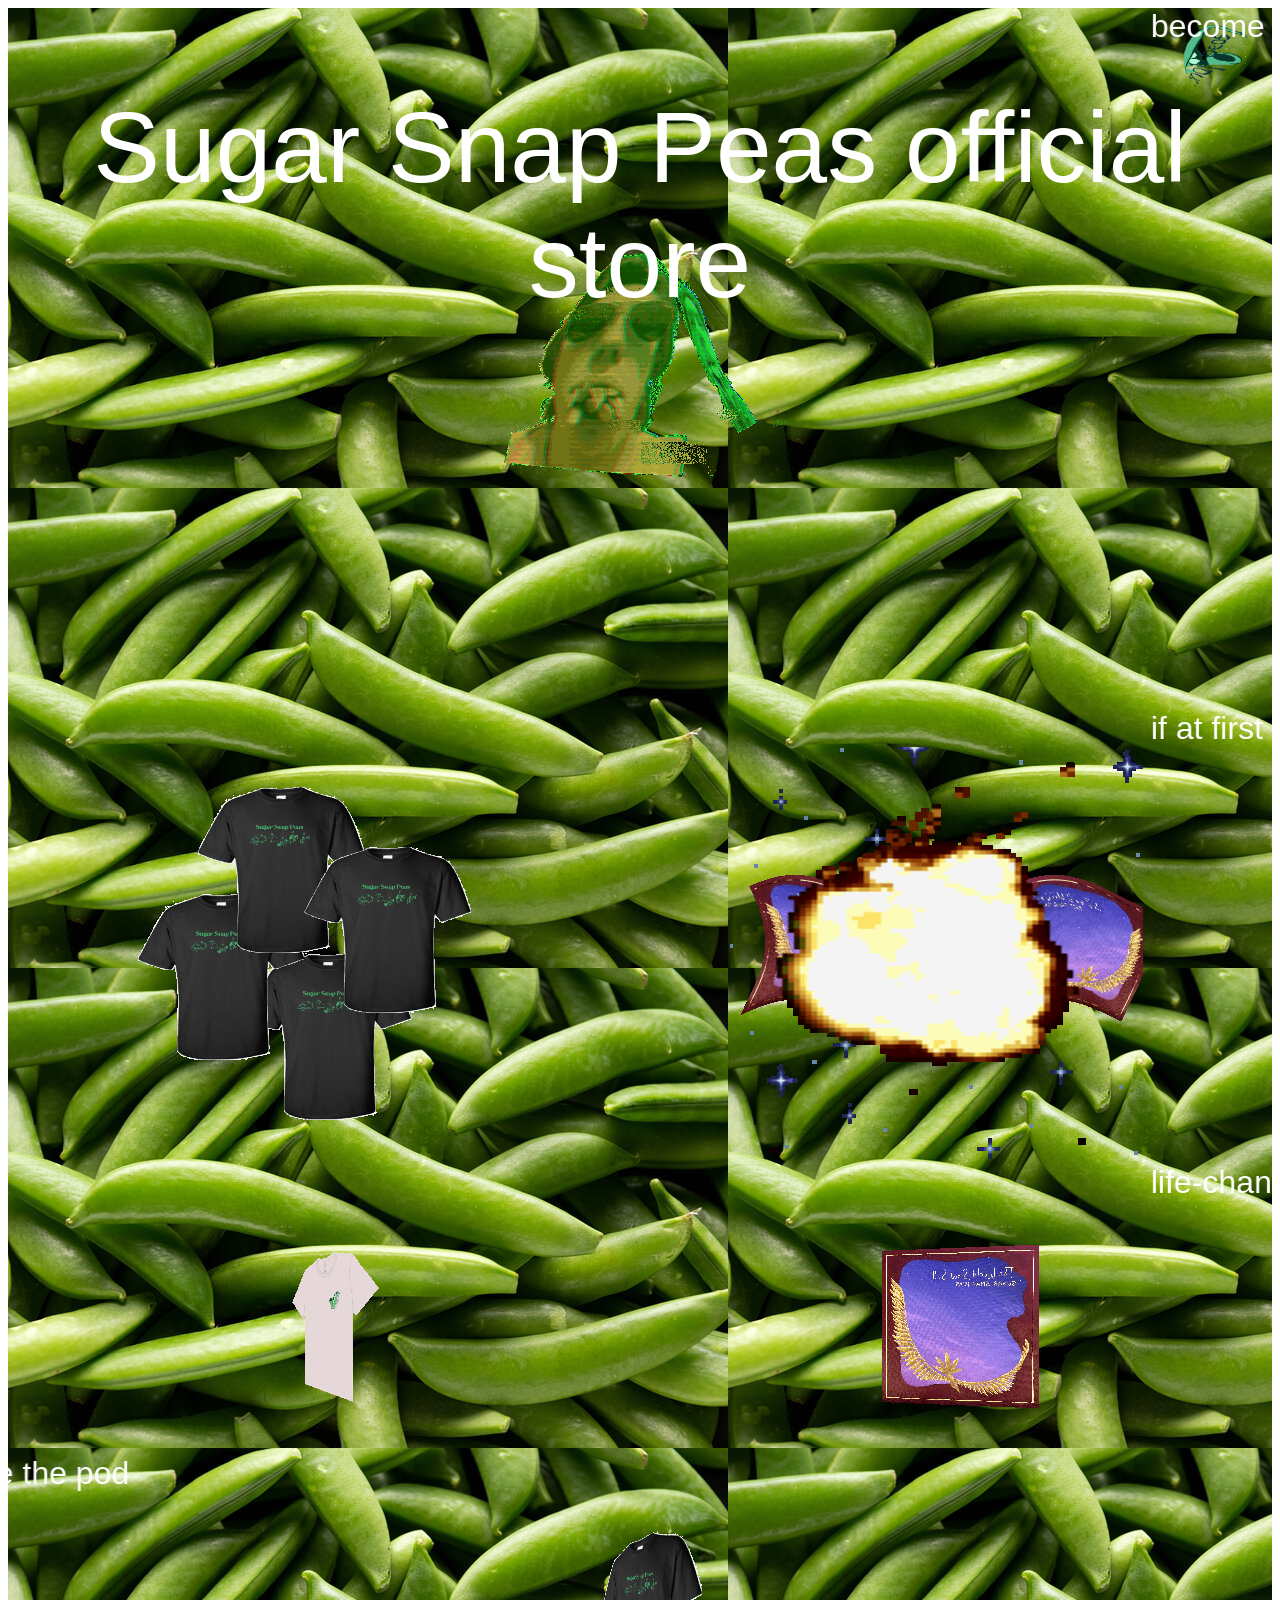
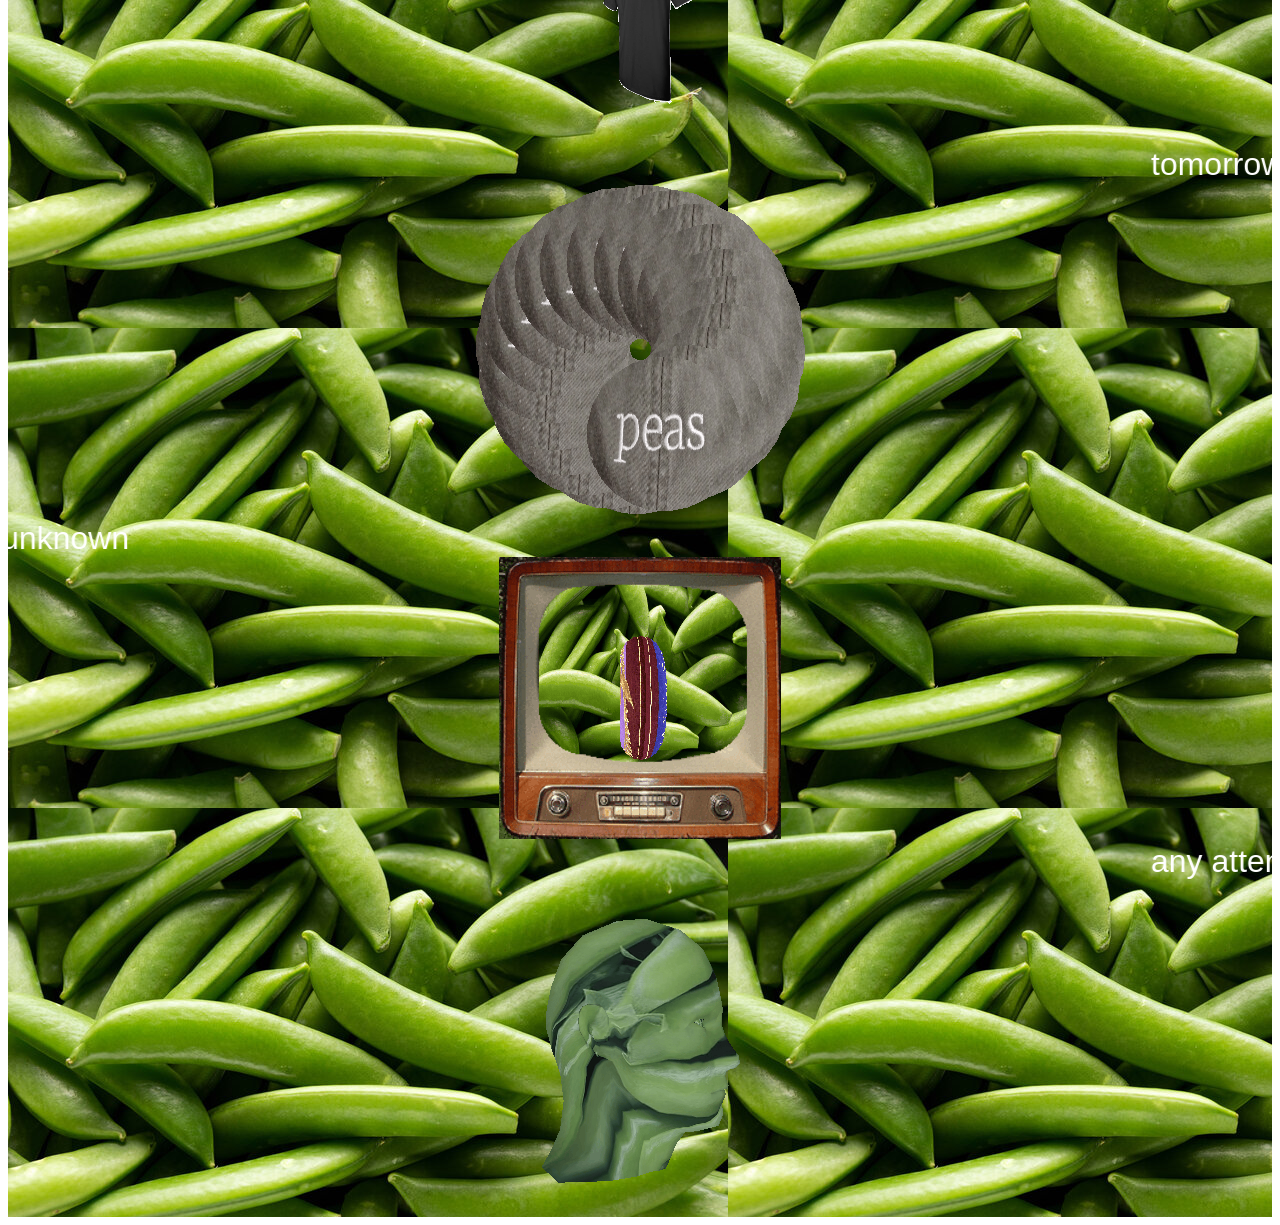
<file: store.html>
<!doctype html>
<html lang="en-US">
  <head>
    <meta charset="UTF-8" />
    <meta name="author" content="Matt Decker" />
    <meta name="description" content="The music you want to hear" />
    <title>Sugar Snap Peas</title>
    <link rel="icon" href="pics/peai.png" type="image/x-icon" />
    <link rel="stylesheet" href="style.css" type="text/css" />
  </head>

  <body>
    <a href="index.html"
      ><img class="sspp" src="Pics/bandaid.gif" alt="bandaid"
    /></a>

    <div class="storec">
      <span id="spinner">Sugar Snap Peas official store</span>

      <br />

      <marquee class="marq" behavior="scroll" direction="left">
        become a part of the pod they said, the pea'spora, the Pisum Sativum pne
        among them spoke, the modern day Lathyrus Oleraceus they told me
      </marquee>
      <a href="https://forms.gle/5jacomMVxAwjmgqF6"
        ><img src="Pics/pyro.gif" alt="1sted"
      /></a>
      <marquee class="marq" behavior="scroll" direction="left">
        if at first you fail to up and see, relax, for together we pea -a wise
        man
      </marquee>
      <a href="https://forms.gle/5jacomMVxAwjmgqF6"
        ><img src="Pics/shirtb.gif" alt="1sted"
      /></a>
      <a href="https://forms.gle/5jacomMVxAwjmgqF6"
        ><img class="prod" src="Pics/ep1.gif" alt="1sted"
      /></a>
      <marquee class="marq" behavior="scroll" direction="left">
        life-changing deals some days of the week
      </marquee>
      <a href="https://forms.gle/5jacomMVxAwjmgqF6"
        ><img class="prod" src="Pics/shirtw.gif" alt="1sted"
      /></a>
      <a href="https://forms.gle/5jacomMVxAwjmgqF6"
        ><img class="prod" src="Pics/ep.gif" alt="1sted"
      /></a>
      <marquee class="marq" behavior="scroll" direction="right">
        at first we were peons, we grew up, then we became peas, together we are
        the pod
      </marquee>
      <a href="https://forms.gle/5jacomMVxAwjmgqF6"
        ><img class="prod" src="Pics/shirtba.gif" alt="1sted"
      /></a>
      <marquee class="marq" behavior="scroll" direction="left">
        tomorrow will become yesterday after a matter of time, and you will come
        back, as a Pea -Ghandi
      </marquee>
      <a href="https://forms.gle/5jacomMVxAwjmgqF6"
        ><img class="prod" src="Pics/hatp.gif" alt="1sted"
      /></a>
      <marquee class="marq" behavior="scroll" direction="right">
        "P's" -unknown
      </marquee>
      <a href="https://forms.gle/5jacomMVxAwjmgqF6"
        ><img class="prod" src="Pics/tv.gif" alt="1sted"
      /></a>
      <marquee class="marq" behavior="scroll" direction="left">
        any attempt at a refund must be made in person directly face to face to
        a band member lawyer up son
      </marquee>
      <a href="https://forms.gle/5jacomMVxAwjmgqF6"
        ><img class="prod" src="Pics/head.gif" alt="1sted"
      /></a>
    </div>
  </body>
</html>
</file>
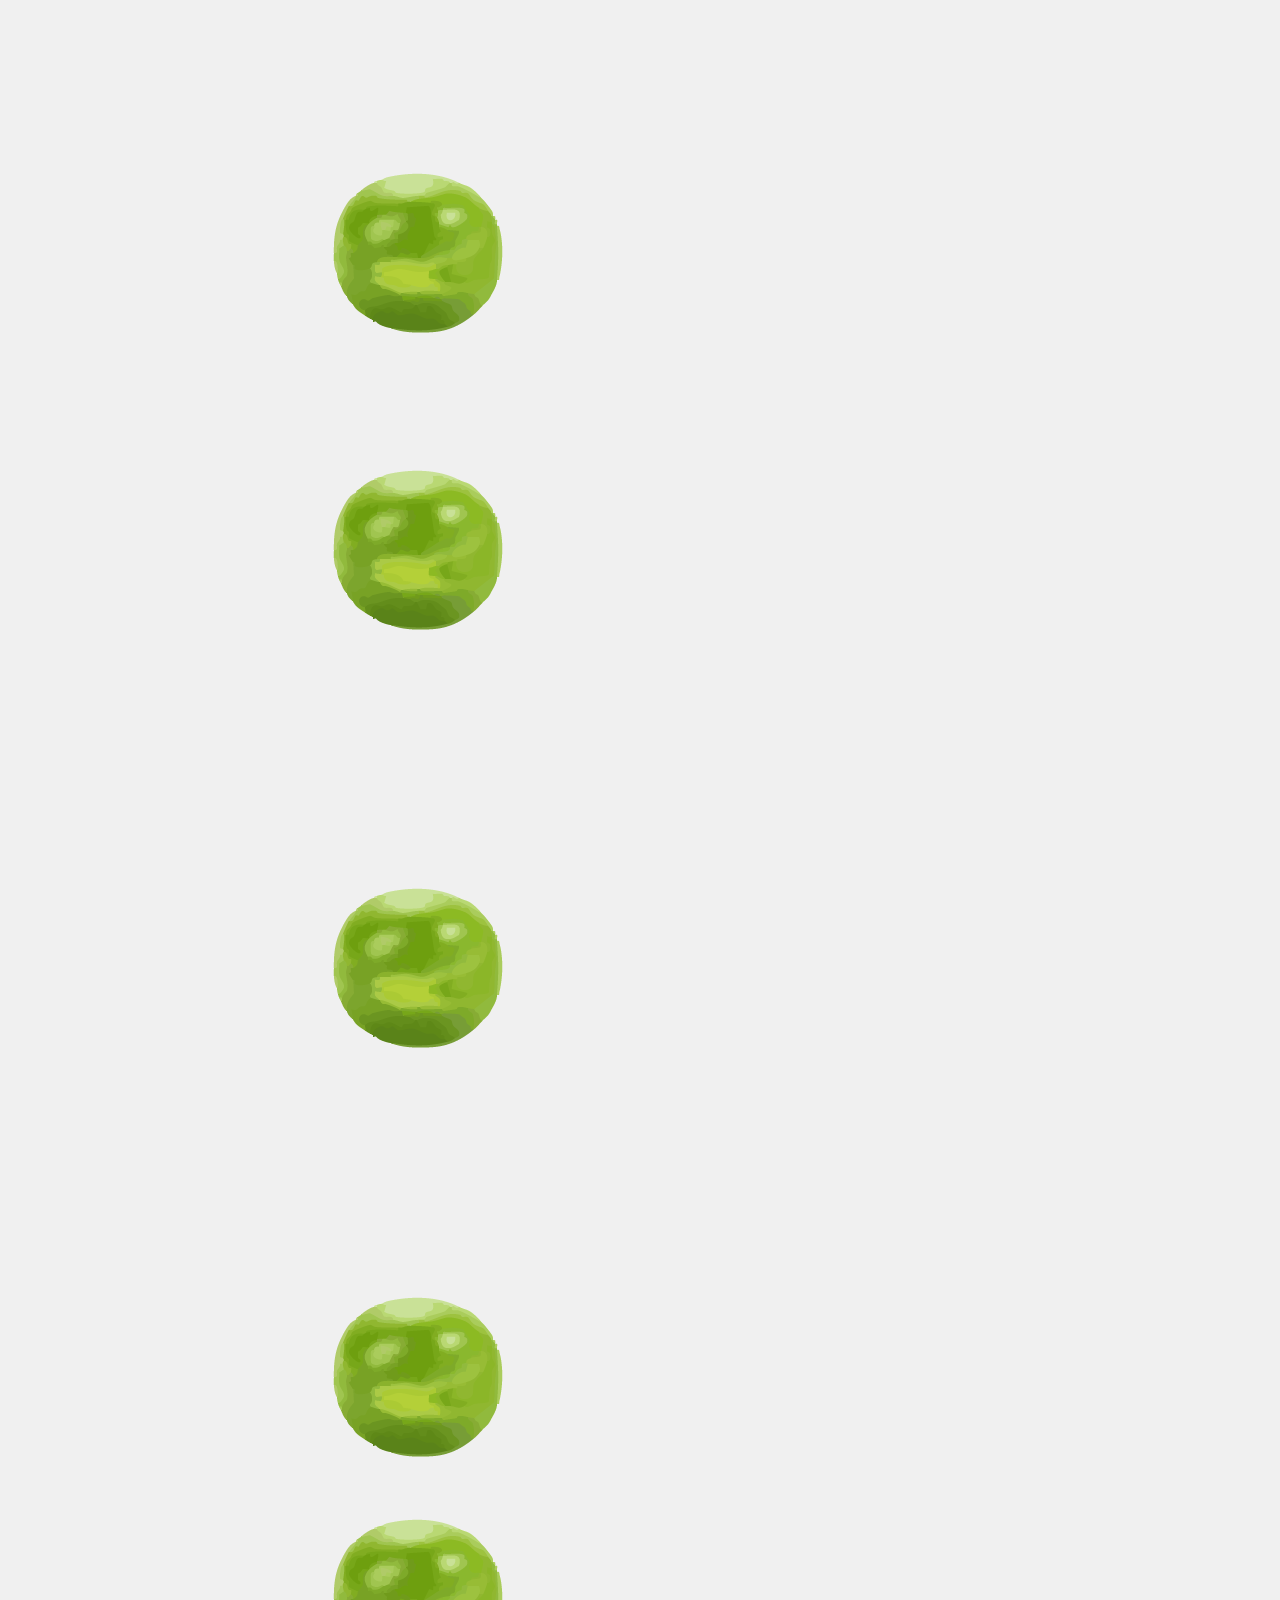
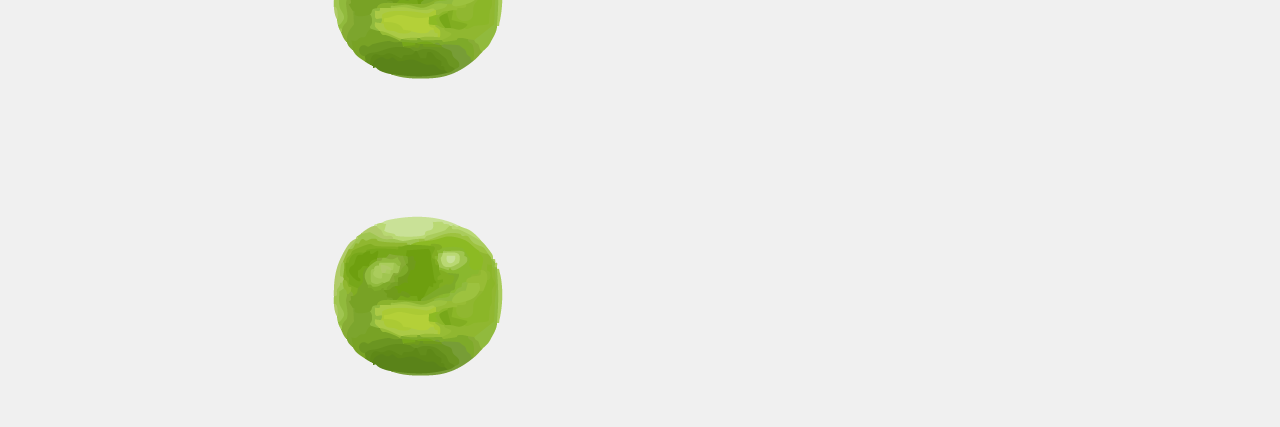
<file: tempo.html>
<!doctype html>
<html lang="en">
  <head>
    <meta charset="UTF-8" />
    <meta name="viewport" content="width=device-width, initial-scale=1.0" />
    <title>Image Hover Effect</title>
    <link rel="stylesheet" href="temp.css" />
  </head>
  <body>
    <div class="image-container">
      <div>
        <img src="Pics/yuh.png" alt="Image 1" class="top-image" />
        <img src="Pics/gard.png" alt="Image 2" class="bottom-image" />
      </div>
      <br />
      <div>
        <img src="Pics/yuh.png" alt="Image 1" class="top-image" />
        <img src="Pics/dunc.png" alt="Image 2" class="bottom-image" />
      </div>
      <br />
      <div>
        <img src="Pics/yuh.png" alt="Image 1" class="top-image" />
        <img src="Pics/brand.png" alt="Image 2" class="bottom-image" />
      </div>
      <br />
      <div>
        <img src="Pics/yuh.png" alt="Image 1" class="top-image" />
        <img src="Pics/matt.png" alt="Image 2" class="bottom-image" />
      </div>
      <br />
      <div>
        <img src="Pics/yuh.png" alt="Image 1" class="top-image" />
        <img src="Pics/phil.png" alt="Image 2" class="bottom-image" />
      </div>
      <br />
      <div>
        <img src="Pics/yuh.png" alt="Image 1" class="top-image" />
        <img src="Pics/eric.png" alt="Image 2" class="bottom-image" />
      </div>
    </div>
  </body>
</html>
</file>
<file: style.css>
html {
  font-size: 100%;
}

@font-face {
  font-family: "Brasika Display - Trial Regular";
  font-style: normal;
  font-weight: normal;
  src:
    local("Brasika Display - Trial Regular"),
    url(stuff/brasika-display-trial.woff) format("woff");
}

.lego {
  text-align: center;
  margin-left: auto;
  margin-right: auto;
  color: white;
  font-size: 50px;
}

.guide {
  color: white;
  display: flex;
  flex-direction: row;
  padding: 5px;
  position: sticky;

  font-size: xx-large;
  text-align: center;
  white-space: nowrap;
  justify-content: space-evenly;
  align-content: center;
  margin-left: auto;
  margin-right: auto;
  max-width: max-content;
}

.guidebo {
  color: white;
  display: flex;
  flex-direction: row;
  padding: 5px;
  position: fixed;

  font-size: xx-large;
  text-align: center;
  white-space: nowrap;
  justify-content: center;
  align-content: center;
  align-items: center;
  margin-left: auto;
  margin-right: auto;
  bottom: 5px;
  max-width: 50%;
  right: 45%;
  left: 45%;
}

.guideb {
  background-image: url(/Pics/button.png);
  padding: 1px;
  color: rgb(43, 255, 0);
  background-size: contain;
  background-position: center;
  background-repeat: no-repeat;
  text-align: center;
  vertical-align: baseline;
  min-width: fit-content;
  min-height: fit-content;
  text-decoration: none;
  font-size: larger;
  display: inline-block;
  background: transparent;
}

a,
button {
  animation: rwdcur255347 1s linear infinite forwards;
}

.sspp {
  max-width: 10%;
  max-height: 10%;
  position: fixed;
  top: 15px;
  right: 15px;
}

.lib {
  background-color: #c8ff00;
  color: rgb(79, 255, 138);
  display: flex;
  align-items: flex-start;
}

.lib-main-content {
  width: 50%;
}

.album {
  background-repeat: no-repeat;
  background-position: center;
  background-size: cover;
  text-align: center;
  justify-content: center;
  align-items: center;
  margin-left: auto;
  margin-right: auto;
  background-color: #00bf63;
  max-width: 60%;
  max-width: 100%;
  max-height: 100%;
}

.fresh {
  border: 15px solid yellowgreen;
  max-width: fit-content;
  margin: auto;
}

#albumb {
  display: flex;
  align-items: center;
  align-content: center;
  justify-content: center;
  max-width: 100%;
  max-height: 100%;
}

.container {
  display: flex;
  flex-wrap: wrap;
  justify-content: space-evenly;
  align-items: center;
  align-content: center;
  flex: auto;
}

img {
  max-width: auto;
  max-height: auto;
}

.ssp {
  font-size: x-large;
}

.insta {
  display: flex;
  align-items: center;
  justify-content: center;
}

.ohsh {
  align-items: center;
}

.tour {
  text-align: center;
  color: #d9ff00;
  background-image: url(/Pics/scheduleb.png);
  background-repeat: no-repeat;
  background-size: round;
}
.table-window {
  position: fixed;
  top: 510px;
  left: 20%;
  max-width: 100%;
  background: #003316;
  border: 3px solid #2f6145;
  z-index: 10;
  box-shadow: 4px 4px 12px rgba(0, 0, 0, 0.5);
}

.table-dragbar {
  cursor: grab;
  background: #2f6145;
  color: #00bf63;
  padding: 8px;
  text-align: center;
  user-select: none;
  font-family: sans-serif;
  font-size: 18px;
  letter-spacing: 2px;
}

.table-dragbar:active {
  cursor: grabbing;
}

.table-scroll {
  max-height: 600px;
  overflow-y: auto;
}

table {
  width: auto;
  height: auto;
  color: #00bf63;
  background: #003316;
  table-layout: auto;
  border-collapse: collapse;
  border: 3px solid #2f6145;
  border-spacing: 20px;
  padding: 10%;
  font-size: 45px;
  /* position/bottom/right removed — the .table-window wrapper now owns positioning */
}

thead th,
tfoot th {
  font-family: "Rock Salt", cursive;
}

table,
th,
td {
  border:
    1px,
    solid black;
}

th {
  letter-spacing: 2px;
}

td {
  letter-spacing: 1px;
}

tbody td {
  text-align: center;
}

tfoot th {
  text-align: right;
}

thead,
tfoot {
  position: sticky;
  top: 0;
  background: url(leopardskin.jpg);
  color: #00bf63;
  text-shadow: 1px 1px 1px #02582e;
}

thead th {
  background: #003316;
  border: 3px solid #2f6145;
}

tfoot th,
tfoot td {
  background: linear-gradient(to bottom, #04b14f, #003316);
  border: 3px solid #2f6145;
}

@import url("https://fonts.googleapis.com/css2?family=Raleway:wght@900&display=swap");

.storec {
  display: flex;
  justify-content: space-around;
  align-items: center;
  flex-wrap: wrap;
  align-content: space-evenly;
  background-image: url(Pics/pods.jpg);
  font-family: "Raleway", sans-serif;
}

.storef {
  max-width: 740px;
  max-height: 800px;
  color: wheat;
  background-color: dimgrey;
  padding: 10px;
  margin: 5%;
  input[type="text"],
  select,
  textarea {
    width: 100%; /* Full width */
    padding: 12px; /* Some padding */
    border: 1px solid #000000; /* Gray border */
    border-radius: 4px; /* Rounded borders */
    box-sizing: border-box; /* Make sure that padding and width stays in place */
    background-color: #acd8a6;
    margin-top: 6px; /* Add a top margin */
    margin-bottom: 16px; /* Bottom margin */
    resize: vertical; /* Allow the user to vertically resize the textarea (not horizontally) */
  }

  /* Style the submit button with a specific background color etc */
  input[type="submit"] {
    background-color: #04aa6d;
    color: white;
    padding: 12px 20px;
    border: none;
    border-radius: 4px;
    cursor: pointer;
  }

  /* When moving the mouse over the submit button, add a darker green color */
  input[type="submit"]:hover {
    background-color: #45a049;
  }

  /* Add a background color and some padding around the form */
  .containers {
    border-radius: 5px;
    background-color: #f2f2f2;
    padding: 20px;
  }
}

.containerb {
  color: #db1add;
}

.marq {
  font-size: xx-large;
  color: white;
}

.gallery {
  /* (A1) GRID LAYOUT - 3 IMAGES PER ROW */
  display: grid;
  grid-template-columns: repeat(3, minmax(0, 1fr));
  grid-gap: 20px;

  /* (A2) OPTIONAL WIDTH RESTRICT */
  max-width: 1000px;
  margin: 0 auto;
  overflow: hidden;
}

/* (B) GALLERY IMAGES */
.gallery img {
  /* (B1) DIMENSION */
  width: 100%;
  height: 180px; /* optional */
  padding: 10px;
}

#spinner {
  color: white;
  font-size: 100px;
  animation-name: spin, depth;
  animation-timing-function: linear;
  animation-iteration-count: infinite;
  animation-duration: 3s;
  text-align: center;
  position: absolute;
  top: 10%;
}
@keyframes spin {
  from {
    transform: rotateY(0deg);
  }
  to {
    transform: rotateY(-360deg);
  }
}
@keyframes depth {
  0% {
    text-shadow: 0 0 black;
  }
  25% {
    text-shadow:
      1px 0 black,
      2px 0 black,
      3px 0 black,
      4px 0 black,
      5px 0 black;
  }
  50% {
    text-shadow: 0 0 black;
  }
  75% {
    text-shadow:
      -1px 0 black,
      -2px 0 black,
      -3px 0 black,
      -4px 0 black,
      -5px 0 black;
  }
  100% {
    text-shadow: 0 0 black;
  }
}

.fall {
  color: #00bf63;
  width: 50%;
  position: static;
}

.aboutus {
  font-size: xx-large;
  font-family: "Times New Roman", Times, serif;
  color: #54c54b;
  background-repeat: no-repeat;
  max-width: 100%;
  max-height: 100%;
  /* background-size: contain; */
  background-color: #f3f8d8;
  background-image: url(Pics/ab.png);
}

.about {
  position: absolute;
  top: 55%;
  left: 20%;
}

.about2 {
  position: absolute;
  top: 48%;
  left: 30%;
}
.about3 {
  position: absolute;
  top: 40%;
  left: 40%;
}
.about4 {
  position: absolute;
  top: 30%;
  left: 50%;
}
.about5 {
  position: absolute;
  top: 65%;
  left: 35%;
}
.about6 {
  position: absolute;
  top: 50%;
  left: 50%;
}

.contact {
  background-image: url(Pics/letter.png);
  background-repeat: no-repeat;
  background-size: cover;
  max-height: 500px;
}
</file>
<file: styleb.css>
html {
  font-size: 100%;
}

@font-face {
  font-family: "Brasika Display - Trial Regular";
  font-style: normal;
  font-weight: normal;
  src:
    local("Brasika Display - Trial Regular"),
    url(stuff/brasika-display-trial.woff) format("woff");
}

.lego {
  text-align: center;
  margin-left: auto;
  margin-right: auto;
  color: white;
  font-size: 50px;
}

.guide {
  color: white;
  display: flex;
  flex-direction: row;
  padding: 5px;
  position: sticky;

  font-size: xx-large;
  text-align: center;
  white-space: nowrap;
  justify-content: space-evenly;
  align-content: center;
  margin-left: auto;
  margin-right: auto;
  max-width: max-content;
}

.guidebo {
  color: white;
  display: flex;
  flex-direction: row;
  padding: 5px;
  position: fixed;

  font-size: xx-large;
  text-align: center;
  white-space: nowrap;
  justify-content: center;
  align-content: center;
  align-items: center;
  margin-left: auto;
  margin-right: auto;
  bottom: 5px;
  max-width: 50%;
  right: 45%;
  left: 45%;
}

#guideb {
  background-image: url(/Pics/button.png);
  padding: 1px;
  color: rgb(43, 255, 0);
  background-size: contain;
  background-position: center;
  background-repeat: no-repeat;
  text-align: center;
  vertical-align: baseline;
  min-width: fit-content;
  min-height: fit-content;
  text-decoration: none;
  font-size: larger;
  display: inline-block;
  background: transparent;
  cursor: pointer;
}

.sspp {
  max-width: 10%;
  max-height: 10%;
  position: fixed;
  top: 15px;
  right: 15px;
}

.lib {
  background-color: #c8ff00;
  color: rgb(79, 255, 138);
}

.album {
  background-repeat: no-repeat;
  background-position: center;
  background-size: cover;
  text-align: center;
  justify-content: center;
  align-items: center;
  margin-left: auto;
  margin-right: auto;
  background-color: #00bf63;
  max-width: 60%;
  max-width: 100%;
  max-height: 100%;
}

.fresh {
  border: 15px solid yellowgreen;
  max-width: fit-content;
  margin: auto;
}

#albumb {
  display: flex;
  align-items: center;
  align-content: center;
  justify-content: center;
  max-width: 100%;
  max-height: 100%;
}

.container {
  display: flex;
  flex-wrap: wrap;
  justify-content: space-evenly;
  align-items: center;
  align-content: center;
  flex: auto;
}

img {
  max-width: auto;
  max-height: auto;
}

.ssp {
  font-size: x-large;
}

.insta {
  display: flex;
  align-items: center;
  justify-content: center;
}

.ohsh {
  align-items: center;
}

.tour {
  text-align: center;
  color: #d9ff00;
  background-image: url(/Pics/scheduleb.png);
  background-repeat: no-repeat;
  background-size: round;
}
table {
  width: auto;
  height: auto;
  overflow: auto;
}

table {
  color: #00bf63;
  background: #003316;
  table-layout: auto;
  border-collapse: collapse;
  border: 3px solid #2f6145;
  border-spacing: 20px;
  max-width: 75%;
  padding: 10%;
  position: absolute;
  bottom: 0px;
  right: 35%;
  font-size: 45px;
}
thead th,
tfoot th {
  font-family: "Rock Salt", cursive;
}
table,
th,
td {
  border:
    1px,
    solid black;
}
th {
  letter-spacing: 2px;
}

td {
  letter-spacing: 1px;
}

tbody td {
  text-align: center;
}

tfoot th {
  text-align: right;
}
thead,
tfoot {
  background: url(leopardskin.jpg);
  color: #00bf63;
  text-shadow: 1px 1px 1px #02582e;
}

thead th,
tfoot th,
tfoot td {
  background: linear-gradient(to bottom, (#04b14f / 10%), (#003316 / 100%));
  border: 3px solid #2f6145;
}

@import url("https://fonts.googleapis.com/css2?family=Raleway:wght@900&display=swap");

.storec {
  display: flex;
  justify-content: space-around;
  align-items: center;
  flex-wrap: wrap;
  align-content: space-evenly;
  background-image: url(Pics/pods.jpg);
  font-family: "Raleway", sans-serif;
}

.storef {
  max-width: 740px;
  max-height: 800px;
  color: wheat;
  background-color: dimgrey;
  padding: 10px;
  margin: 5%;
  input[type="text"],
  select,
  textarea {
    width: 100%; /* Full width */
    padding: 12px; /* Some padding */
    border: 1px solid #000000; /* Gray border */
    border-radius: 4px; /* Rounded borders */
    box-sizing: border-box; /* Make sure that padding and width stays in place */
    background-color: #acd8a6;
    margin-top: 6px; /* Add a top margin */
    margin-bottom: 16px; /* Bottom margin */
    resize: vertical; /* Allow the user to vertically resize the textarea (not horizontally) */
  }

  /* Style the submit button with a specific background color etc */
  input[type="submit"] {
    background-color: #04aa6d;
    color: white;
    padding: 12px 20px;
    border: none;
    border-radius: 4px;
    cursor: pointer;
  }

  /* When moving the mouse over the submit button, add a darker green color */
  input[type="submit"]:hover {
    background-color: #45a049;
  }

  /* Add a background color and some padding around the form */
  .containers {
    border-radius: 5px;
    background-color: #f2f2f2;
    padding: 20px;
  }
}

.containerb {
  color: #db1add;
}

.marq {
  font-size: xx-large;
  color: white;
}

.gallery {
  /* (A1) GRID LAYOUT - 3 IMAGES PER ROW */
  display: grid;
  grid-template-columns: repeat(3, minmax(0, 1fr));
  grid-gap: 20px;

  /* (A2) OPTIONAL WIDTH RESTRICT */
  max-width: 1000px;
  margin: 0 auto;
  overflow: hidden;
}

/* (B) GALLERY IMAGES */
.gallery img {
  /* (B1) DIMENSION */
  width: 100%;
  height: 180px; /* optional */
  padding: 10px;
}

#spinner {
  color: white;
  font-size: 100px;
  animation-name: spin, depth;
  animation-timing-function: linear;
  animation-iteration-count: infinite;
  animation-duration: 3s;
  text-align: center;
  position: absolute;
  top: 10%;
}
@keyframes spin {
  from {
    transform: rotateY(0deg);
  }
  to {
    transform: rotateY(-360deg);
  }
}
@keyframes depth {
  0% {
    text-shadow: 0 0 black;
  }
  25% {
    text-shadow:
      1px 0 black,
      2px 0 black,
      3px 0 black,
      4px 0 black,
      5px 0 black;
  }
  50% {
    text-shadow: 0 0 black;
  }
  75% {
    text-shadow:
      -1px 0 black,
      -2px 0 black,
      -3px 0 black,
      -4px 0 black,
      -5px 0 black;
  }
  100% {
    text-shadow: 0 0 black;
  }
}

.fall {
  color: #00bf63;
  min-width: 50%;
  position: absolute;
}

.aboutus {
  font-size: xx-large;
  background-image: url(Pics/ab.png);
  font-family: "Times New Roman", Times, serif;
  color: #54c54b;
  background-repeat: no-repeat;
  max-width: 100%;
  max-height: 100%;
  /* background-size: contain; */
  background-color: #f3f8d8;
}

.about {
  position: absolute;
  top: 55%;
  left: 20%;
}

.about2 {
  position: absolute;
  top: 48%;
  left: 30%;
}
.about3 {
  position: absolute;
  top: 40%;
  left: 40%;
}
.about4 {
  position: absolute;
  top: 30%;
  left: 50%;
}
.about5 {
  position: absolute;
  top: 65%;
  left: 35%;
}
.about6 {
  position: absolute;
  top: 50%;
  left: 50%;
}

.contact {
  background-image: url(Pics/letter.png);
  background-repeat: no-repeat;
  background-size: cover;
  max-height: 500px;
}
</file>
<file: temp.css>
/* Basic Reset */
* {
    margin: 5px;
    padding: 5px;
}

body {
    display: flex;
    justify-content: space-evenly;
    align-items: f;
    padding: 2px;
    background-color: #f0f0f0;

    
}

/* Container for both images */
.image-container {
   
/* Set the size of the container */

/* Top image (the one visible initially) */
.top-image {

    transition: opacity 0.3s ease; /* Smooth transition */
}

/* Bottom image (the one revealed on hover) */
.bottom-image {


    opacity: 0; /* Initially hidden */
    transition: opacity 0.3s ease; /* Smooth transition */
}

/* Reveal the bottom image on hover */
.image-container:hover .top-image {
    opacity: 0; /* Hide top image on hover */
}

.image-container:hover .bottom-image {
    opacity: 1; /* Show bottom image on hover */
}
</file>
